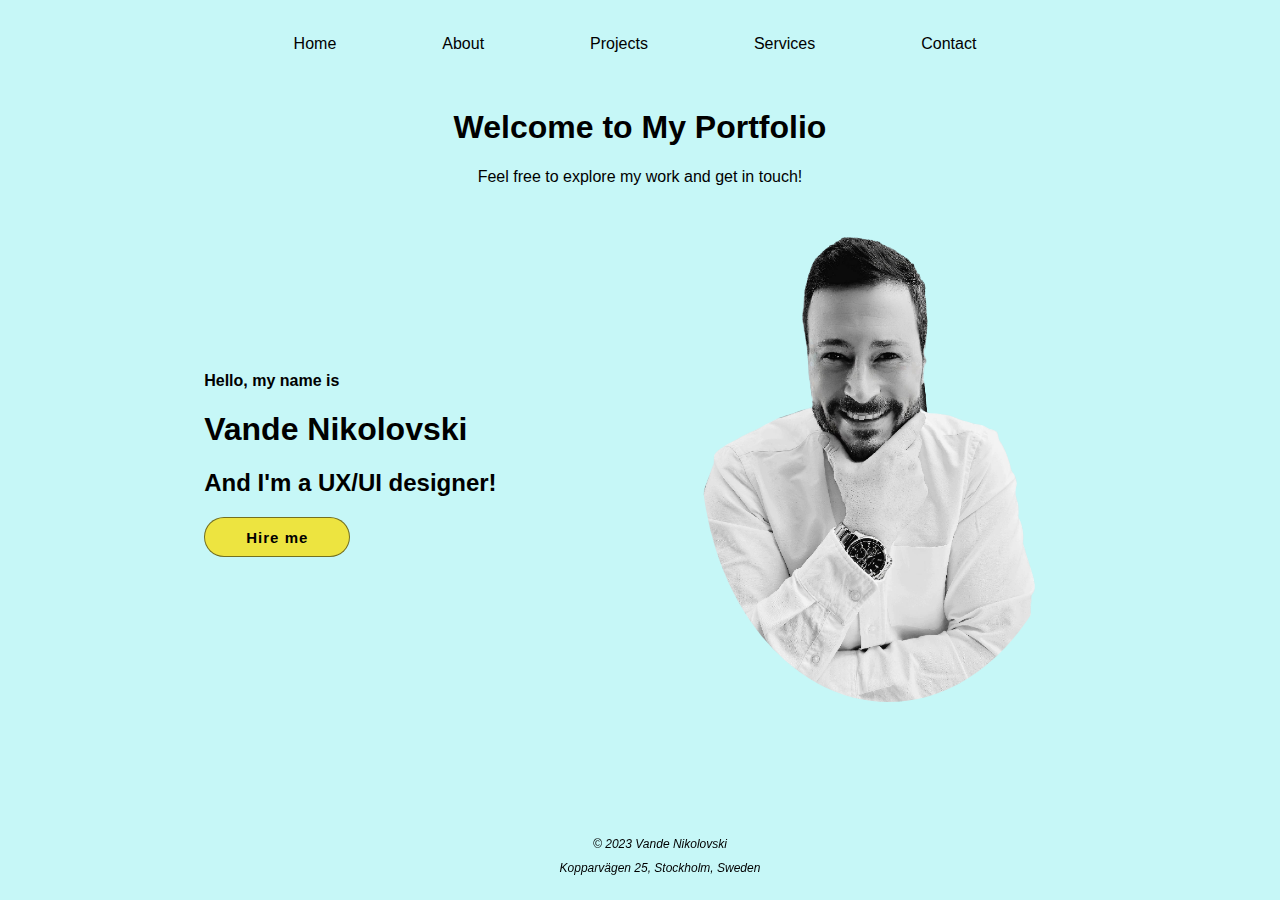
<file: index.html>
<!DOCTYPE html>
<html>
  <head>
    <title>My Portfolio</title>
    <link rel="stylesheet" type="text/css" href="style.css" />
  </head>
  <body>
    <header>
      <nav>
        <ul>
          <li><a href="index.html">Home</a></li>
          <li><a href="about.html">About</a></li>
          <li><a href="projects.html">Projects</a></li>
          <li><a href="services.html">Services</a></li>
          <li><a href="contact.html">Contact</a></li>
        </ul>
      </nav>
    </header>

    <div class="header__container">
      <h1>Welcome to My Portfolio</h1>
      <p>Feel free to explore my work and get in touch!</p>
    </div>

    <div class="container">
      <div class="container__one">
        <h4>Hello, my name is</h4>
        <h1>Vande Nikolovski</h1>
        <h2>And I'm a <b>UX/UI</b> designer!</h2>
        <button id="btn">Hire me</button>
      </div>
      <div class="container__two">
        <img id="portfolio__img" src="./images/vande.png" alt="Vande image" />
      </div>
    </div>
    <footer>
      <div class="footer-container">
        <div class="footer-left">
          <p>&copy; 2023 Vande Nikolovski</p>
          <p>Kopparvägen 25, Stockholm, Sweden</p>
        </div>
      </div>
    </footer>
  </body>
</html>
</file>
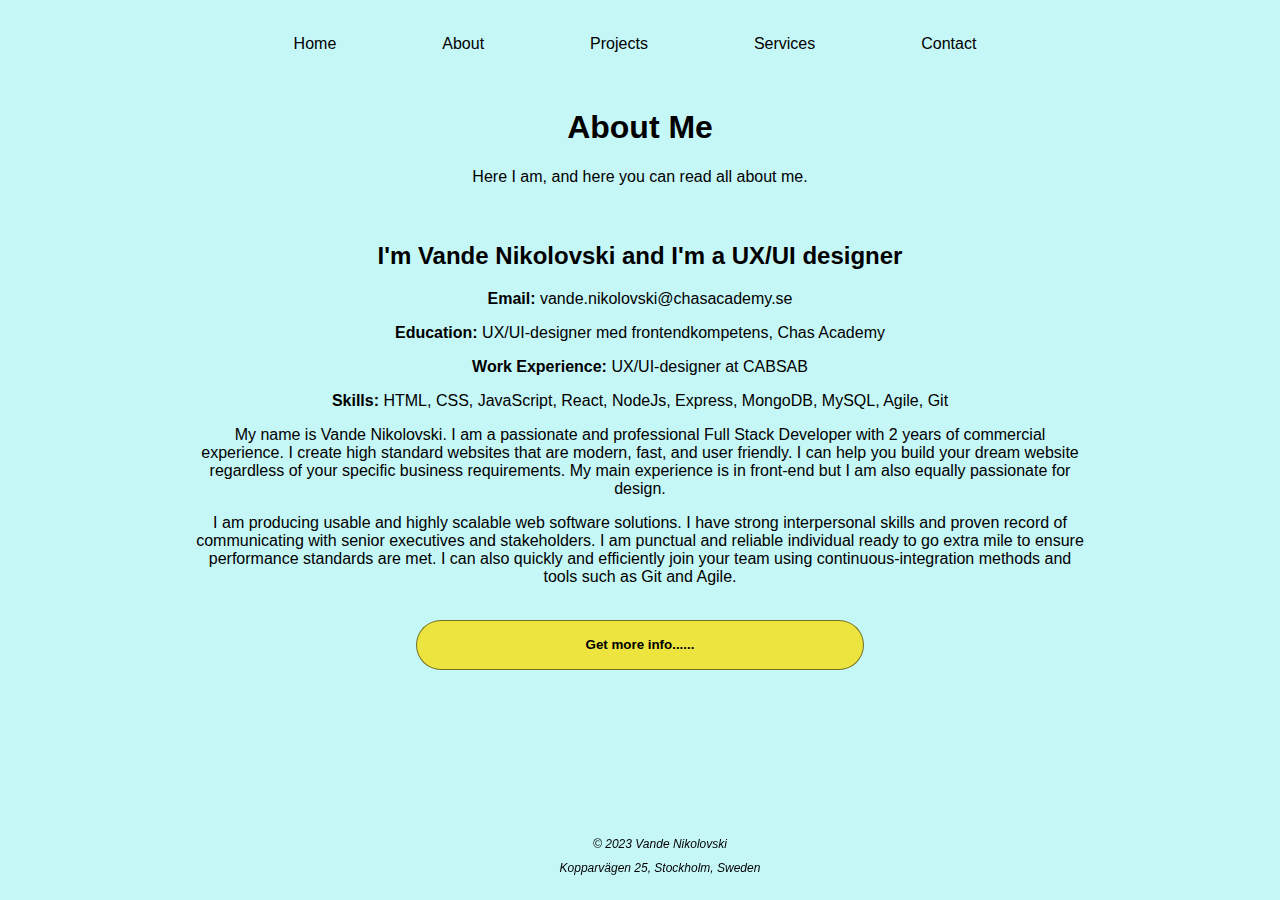
<file: about.html>
<!DOCTYPE html>
<html>
  <head>
    <title>About Me</title>
    <link rel="stylesheet" type="text/css" href="style.css" />
  </head>
  <body>
    <header>
      <nav>
        <ul>
          <li><a href="index.html">Home</a></li>
          <li><a href="about.html">About</a></li>
          <li><a href="projects.html">Projects</a></li>
          <li><a href="services.html">Services</a></li>
          <li><a href="contact.html">Contact</a></li>
        </ul>
      </nav>
    </header>
    <div class="header__container">
      <h1>About Me</h1>
      <p>Here I am, and here you can read all about me.</p>
    </div>
    <div class="about__container">
      <!-- <h2 id="about__title">I'm Vande and I'm a UX/UI designer</h2> -->
      <div id="cv-container"></div>
      <p>
        My name is Vande Nikolovski. I am a passionate and professional Full
        Stack Developer with 2 years of commercial experience. I create high
        standard websites that are modern, fast, and user friendly. I can help
        you build your dream website regardless of your specific business
        requirements. My main experience is in front-end but I am also equally
        passionate for design.
      </p>
      <p>
        I am producing usable and highly scalable web software solutions. I have
        strong interpersonal skills and proven record of communicating with
        senior executives and stakeholders. I am punctual and reliable
        individual ready to go extra mile to ensure performance standards are
        met. I can also quickly and efficiently join your team using
        continuous-integration methods and tools such as Git and Agile.
      </p>
      <br />
      <button class="about__button" id="generate-btn">
        Get more info......
      </button>
    </div>

    <!-- Additional content goes here -->
    <footer>
      <div class="footer-container">
        <div class="footer-left">
          <p>&copy; 2023 Vande Nikolovski</p>
          <p>Kopparvägen 25, Stockholm, Sweden</p>
        </div>
      </div>
    </footer>
    <script>
      // Fetch the CV data from the JSON file
      fetch('cv.json')
        .then((response) => response.json())
        .then((cvData) => {
          // Generate HTML markup for displaying the CV
          const cvMarkup = `
          <h2>${cvData.name}</h2>
          <p><b>Email:</b> ${cvData.email}</p>
          <p><b>Education:</b> ${cvData.education}</p>
          <p><b>Work Experience:</b> ${cvData.work_experience}</p>
          <p><b>Skills:</b> ${cvData.skills.join(', ')}</p>
        `;

          // Render the CV markup in the cv-container div
          const cvContainer = document.getElementById('cv-container');
          cvContainer.innerHTML = cvMarkup;
        })
        .catch((error) => {
          console.error('Error loading CV data:', error);
        });
    </script>
  </body>
</html>
</file>
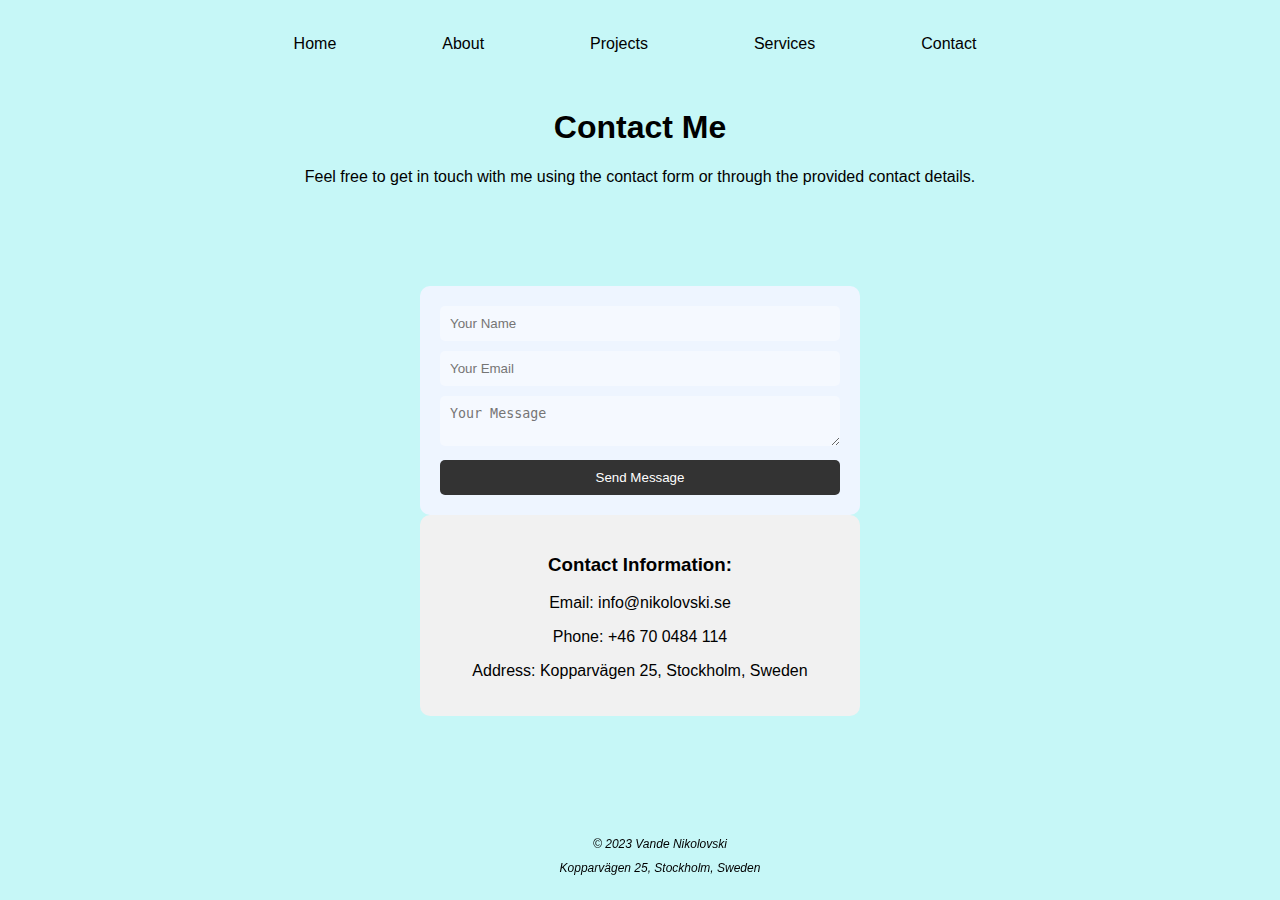
<file: contact.html>
<!DOCTYPE html>
<html>
  <head>
    <title>Contact Me</title>
    <link rel="stylesheet" type="text/css" href="style.css" />
  </head>
  <body>
    <header>
      <nav>
        <ul>
          <li><a href="index.html">Home</a></li>
          <li><a href="about.html">About</a></li>
          <li><a href="projects.html">Projects</a></li>
          <li><a href="services.html">Services</a></li>
          <li><a href="contact.html">Contact</a></li>
        </ul>
      </nav>
    </header>
    <div class="header__container">
      <h1>Contact Me</h1>
      <p>
        Feel free to get in touch with me using the contact form or through the
        provided contact details.
      </p>
    </div>

    <div class="contact-form">
      <form>
        <input type="text" name="name" placeholder="Your Name" />
        <input type="email" name="email" placeholder="Your Email" />
        <textarea name="message" placeholder="Your Message"></textarea>
        <button type="submit">Send Message</button>
      </form>
    </div>

    <div class="contact-details">
      <h3>Contact Information:</h3>
      <p>Email: info@nikolovski.se</p>
      <p>Phone: +46 70 0484 114</p>
      <p>Address: Kopparvägen 25, Stockholm, Sweden</p>
    </div>
    <footer>
      <div class="footer-container">
        <div class="footer-left">
          <p>&copy; 2023 Vande Nikolovski</p>
          <p>Kopparvägen 25, Stockholm, Sweden</p>
        </div>
      </div>
    </footer>
  </body>
</html>
</file>
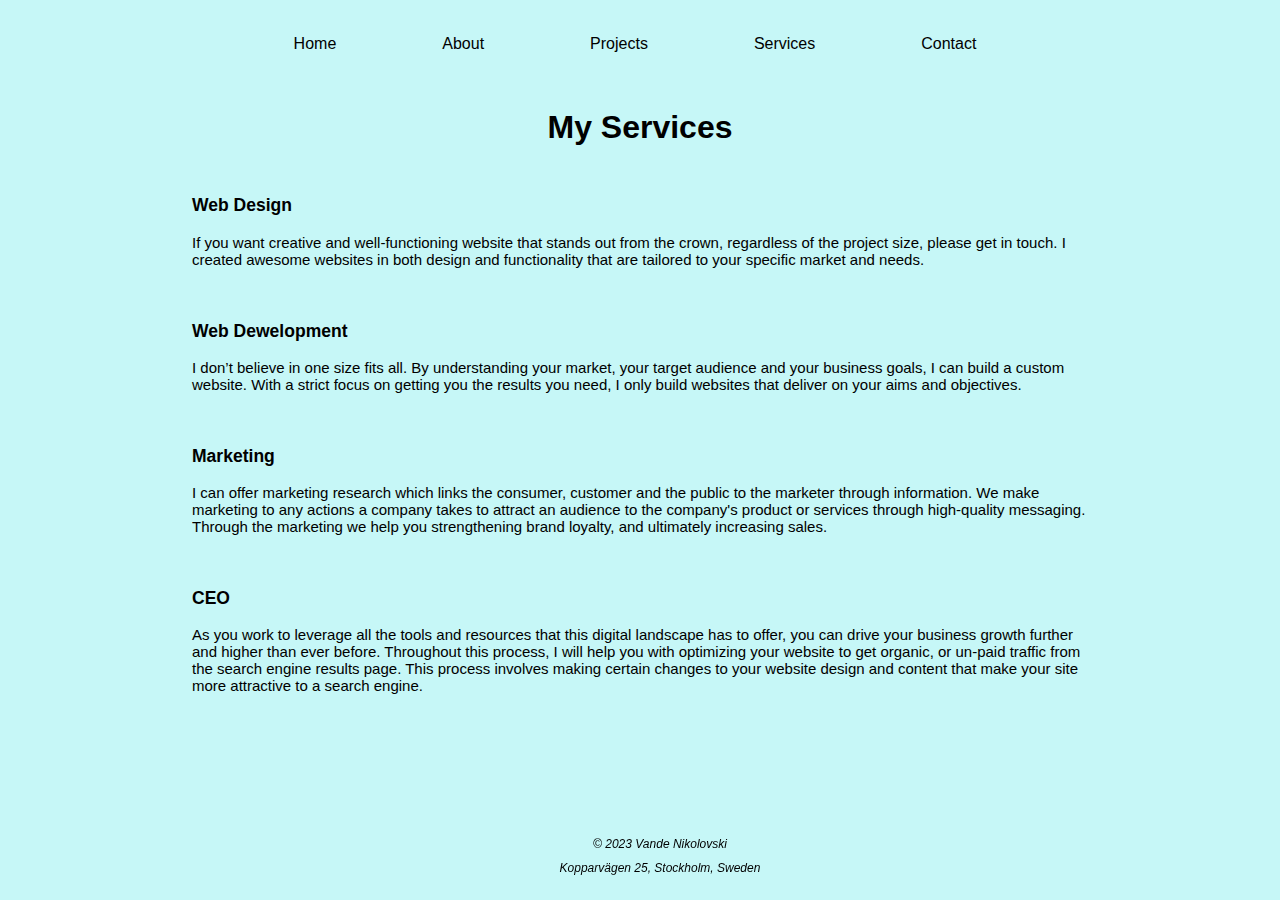
<file: services.html>
<!DOCTYPE html>
<html>
  <head>
    <title>My Services</title>
    <link rel="stylesheet" type="text/css" href="style.css" />
  </head>
  <body>
    <header>
      <nav>
        <ul>
          <li><a href="index.html">Home</a></li>
          <li><a href="about.html">About</a></li>
          <li><a href="projects.html">Projects</a></li>
          <li><a href="services.html">Services</a></li>
          <li><a href="contact.html">Contact</a></li>
        </ul>
      </nav>
    </header>
    <div class="header__container">
      <h1>My Services</h1>
    </div>

    <div class="services__container">
      <div class="one">
        <h3>Web Design</h3>
        <p>
          If you want creative and well-functioning website that stands out from
          the crown, regardless of the project size, please get in touch. I
          created awesome websites in both design and functionality that are
          tailored to your specific market and needs.
        </p>
      </div>
      <div class="two">
        <h3>Web Dewelopment</h3>
        <p>
          I don’t believe in one size fits all. By understanding your market,
          your target audience and your business goals, I can build a custom
          website. With a strict focus on getting you the results you need, I
          only build websites that deliver on your aims and objectives.
        </p>
      </div>
      <div class="three">
        <h3>Marketing</h3>
        <p>
          I can offer marketing research which links the consumer, customer and
          the public to the marketer through information. We make marketing to
          any actions a company takes to attract an audience to the company's
          product or services through high-quality messaging. Through the
          marketing we help you strengthening brand loyalty, and ultimately
          increasing sales.
        </p>
      </div>
      <div class="four">
        <h3>CEO</h3>
        <p>
          As you work to leverage all the tools and resources that this digital
          landscape has to offer, you can drive your business growth further and
          higher than ever before. Throughout this process, I will help you with
          optimizing your website to get organic, or un-paid traffic from the
          search engine results page. This process involves making certain
          changes to your website design and content that make your site more
          attractive to a search engine.
        </p>
      </div>
    </div>
    <footer>
      <div class="footer-container">
        <div class="footer-left">
          <p>&copy; 2023 Vande Nikolovski</p>
          <p>Kopparvägen 25, Stockholm, Sweden</p>
        </div>
      </div>
    </footer>
  </body>
</html>
</file>
<file: style.css>
/* Common Styles */
body {
  font-family: Arial, sans-serif;
  background-color: rgba(126, 236, 236, 0.443);
  margin: 0;
  padding: 0;
}

header {
  /* background-color: rgba(126, 236, 236, 0.443); */
  padding: 10px;
}

ul {
  display: flex;
  justify-content: center;
  align-items: center;
  gap: 6rem;
}

nav ul {
  list-style-type: none;
  margin: 0;
  padding: 25px;
}

nav ul li {
  display: inline;
  margin-right: 10px;
}

nav ul li a {
  color: #000000;
  text-decoration: none;
}

.header__container {
  justify-content: center;
  text-align: center;
}

.container {
  width: 100%;
  display: inline-flex !important;
  justify-content: space-evenly;
  align-items: center;
}

#portfolio__img {
  border-radius: 50%;
}

#btn {
  width: 50%;
  height: 40px;
  font-weight: bold;
  background-color: #ede440;
  border-radius: 30px;
  border: none;
  letter-spacing: 1px;
  font-size: 15px;
  border: 1px solid rgba(0, 0, 0, 0.511);
}

#btn:hover {
  background-color: #e45757cb;
  border: 1px solid black;
  color: #fff;
  font-weight: bolder;
  letter-spacing: 3px;
}

/* about section */
#cv-container {
  width: 70%;
  margin: auto;
  padding-top: 10px;
  align-items: center;
  justify-content: center;
  text-align: center;
}
.about__container {
  width: 70%;
  margin: auto;
  padding-top: 10px;
  align-items: center;
  justify-content: center;
  text-align: center;
}

#about__title {
  text-align: center;
}

.about__button {
  width: 50%;
  height: 50px;
  font-weight: bold;
  background-color: #ede440;
  border: 1px solid rgba(0, 0, 0, 0.511);
  border-radius: 30px;
}

.about__button:hover {
  background-color: #e45757cb;
  border: 1px solid black;
  color: #fff;
  font-weight: bold;
}

/* projects section */

.gallery-container {
  display: flex;
  justify-content: center;
  align-items: center;
  padding-top: 50px;
}

.gallery {
  display: grid;
  grid-template-columns: repeat(auto-fit, minmax(200px, 1fr));
  grid-gap: 30px;
  max-width: 800px;
  margin: 0 auto;
}

/* .gallery img {
  width: 100%;
  height: 200px;
} */

/* services section */

/* .services__container {
  width: 100%;
  display: flex;
  flex-direction: row;
  justify-content: space-evenly;
  align-items: center;
  padding-top: 60px;
}

.one,
.two,
.three,
.four {
  background-color: rgba(127, 255, 212, 0.373);
  display: flex;
  flex-direction: column;
  width: 17%;
  min-height: 350px;
  border: 1px solid black;
  border-radius: 10px;
  align-items: center;
  padding: 12px;
  text-align: justify;
} */

.services__container {
  display: flex;
  flex-wrap: wrap;
  justify-content: center;
}

.services__container > div {
  flex-basis: 70%;
  padding: 10px;
  font-size: 15px;
}
/* 
p {
  text-indent: 50px;
} */

.contact-form {
  max-width: 400px;
  margin: 0 auto;
  padding: 20px;
  background-color: #eef5ff;
  border-radius: 10px;
  margin-top: 100px;
}

.contact-form input,
.contact-form textarea {
  width: 95%;
  padding: 10px;
  margin-bottom: 10px;
  border: none;
  border-radius: 5px;
  background-color: #f5f9ff;
}

.contact-form textarea {
  resize: vertical;
}

.contact-form button {
  display: block;
  width: 100%;
  padding: 10px;
  background-color: #333;
  color: #fff;
  border: none;
  border-radius: 5px;
  cursor: pointer;
}

.contact-details {
  max-width: 400px;
  margin: 20px auto;
  padding: 20px;
  background-color: #f1f1f1;
  border-radius: 10px;
}

.contact-details {
  margin-top: 0;
  text-align: center;
}

footer {
  /* background-color: #333; */
  color: #000000;
  padding: 20px;
  position: fixed;
  bottom: 0;
  width: 100%;
  text-align: center;
}

.footer-container {
  max-width: 960px;
  margin: 0 auto;
}

.footer-left p {
  font-size: 12px;
  font-style: italic;
  padding: 5px;
  margin: 0;
}

/* slideshow section */
.slideshow-container {
  max-width: 70%;
  position: relative;
  margin: auto;
  overflow: hidden;
}

.slideshow-container img {
  width: 100%;
  height: 500px;
}

.slideshow-container .slides {
  display: flex;
  transition: transform 0.5s ease;
}

.slideshow-container .slide {
  flex: 0 0 100%;
}

.slideshow-container .prev,
.slideshow-container .next {
  position: absolute;
  top: 50%;
  transform: translateY(-50%);
  font-size: 30px;
  font-weight: bold;
  padding: 10px;
  color: #fff;
  background-color: rgba(0, 0, 0, 0.5);
  cursor: pointer;
  z-index: 2;
}

.slideshow-container .prev {
  left: 10px;
}

.slideshow-container .next {
  right: 10px;
}

@media (max-width: 768px) {
  .slideshow-container .prev,
  .slideshow-container .next {
    font-size: 20px;
    padding: 5px;
  }
}

@media screen and (max-width: 1024px) {
  .container {
    width: 100%;
    display: flex;
    flex-direction: column;
    justify-content: space-between;
    gap: 3rem;
    margin-top: 250px;
    align-items: center;
    text-align: center;
  }
}

/* Media Queries for Responsive Layout */
@media screen and (max-width: 820px) {
  header {
    padding: 5px;
  }

  nav ul li {
    display: block;
    margin: 5px 0;
  }
  .container {
    width: 100%;
    display: flex;
    flex-direction: column;
    justify-content: space-evenly;
    align-items: center;
  }
  .services__container > div {
    flex-basis: 50%;
  }

  .contact-form {
    max-width: 400px;
    margin: 200px auto;
    padding: 20px;
    background-color: #eef5ff;
    border-radius: 10px;
  }
  .gallery {
    display: flex;

    width: 70%;
    margin: 0 auto;
  }
}

@media screen and (max-width: 480px) {
  .contact-form,
  .contact-details {
    max-width: 90%;
    margin-top: 250px;
  }

  .contact-form input,
  .contact-form textarea {
    font-size: 14px;
  }
  .container {
    width: 100%;
    display: flex;
    flex-direction: column;
    justify-content: space-evenly;
    align-items: center;
  }
  .services__container {
    width: 100%;
    flex-direction: row;
    flex-wrap: wrap;
  }
  .services__container,
  p {
    font-size: 10px;
  }
  .gallery {
    display: flex;
    flex-direction: column;
    width: 50%;
    margin: 0 auto;
  }
  .gallery img {
    width: 100%;
    height: 150px;
  }
}

/* @media screen and (max-width: 321px) {
  .container {
    width: 100%;
    height: 70vh;
    display: none;
  }

  .container__one {
    text-align: center;
  }
  .services__container {
    width: 100%;
    flex-direction: row;
    flex-wrap: wrap;
    padding-top: 90px;
    margin-bottom: 30px;
  }

  .services__container > div {
    flex-basis: 60%;
  }

  .gallery {
    display: flex;
    flex-direction: column;
    width: 70%;
    margin: 0 auto;
  }

  .about__container {
    width: 70%;
    margin: auto;
    padding-top: 350px;
    align-items: center;
    justify-content: center;
  }

  #about__title {
    text-align: center;
  }
} */
</file>
